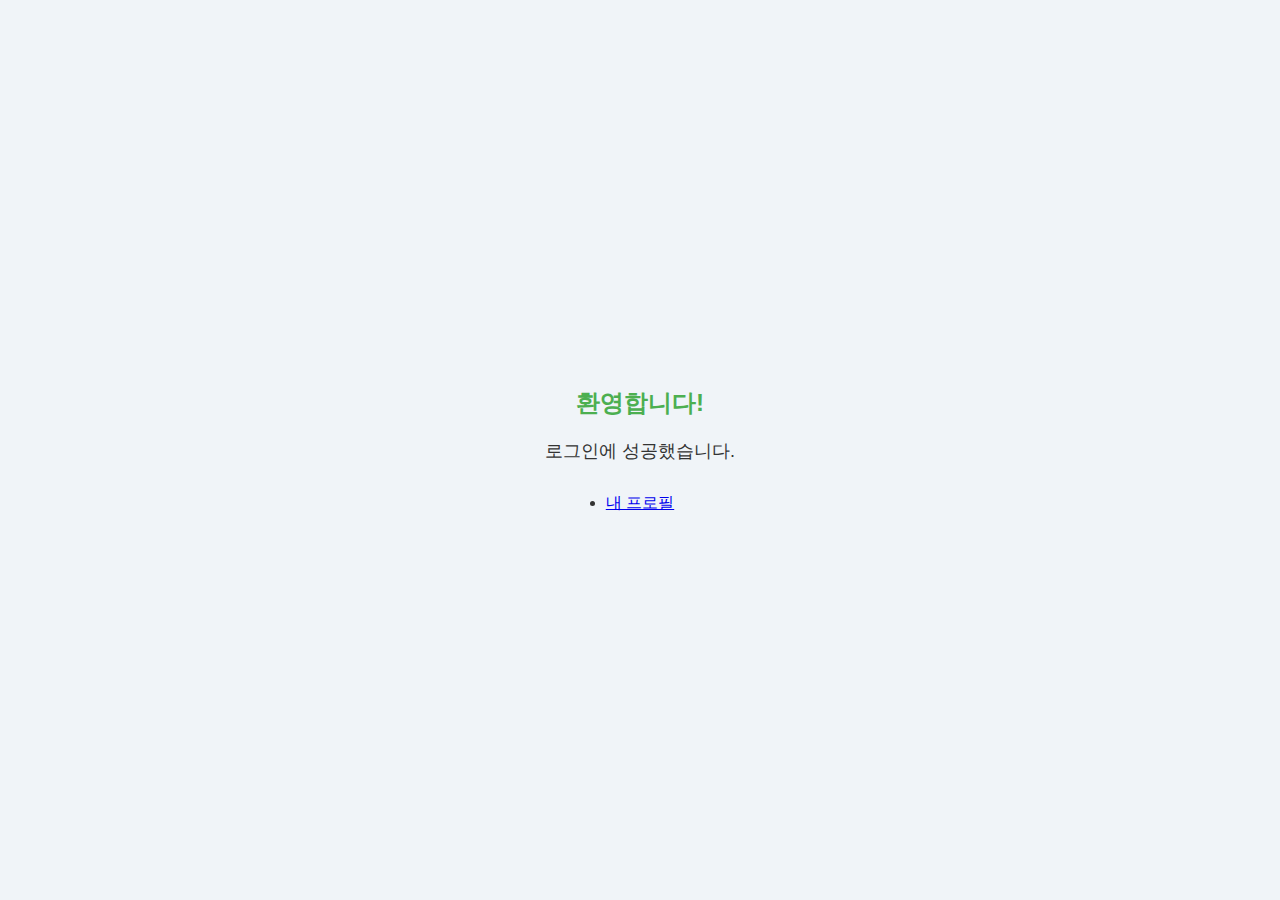
<file: templates/login2.html>
<!DOCTYPE html>
<html lang="ko">
<head>
  <meta charset="UTF-8">
  <meta name="viewport" content="width=device-width, initial-scale=1.0">
  <title>로그인 성공</title>
  <style>
    body {
      font-family: 'Arial', sans-serif;
      background-color: #f0f4f8;
      color: #333;
      margin: 0;
      padding: 0;
    }
    .container {
      display: flex;
      flex-direction: column;
      align-items: center;
      justify-content: center;
      height: 100vh;
    }
    .welcome-message {
      font-size: 24px;
      font-weight: bold;
      color: #4CAF50;
      margin-bottom: 20px;
    }
    .user-info {
      font-size: 18px;
      margin-bottom: 30px;
    }
    .action-buttons {
      display: flex;
      gap: 20px;
    }
    .action-button {
      padding: 12px 24px;
      font-size: 16px;
      background-color: #4CAF50;
      color: white;
      border: none;
      border-radius: 5px;
      cursor: pointer;
      text-align: center;
      text-decoration: none;
    }
    .action-button:hover {
      background-color: #45a049;
    }
    .logout-button {
      background-color: #f44336;
    }
    .logout-button:hover {
      background-color: #e53935;
    }
  </style>
</head>
<body>
  <div class="container">
    <div class="welcome-message">환영합니다!</div>
    <div class="user-info">로그인에 성공했습니다.</div>
    
        <li class="navbar-item">
          <a href="{{ url_for('profile') }}" class="btn btn-success">내 프로필</a>
         
    </div>
  </div>
</body>
</html>
</file>
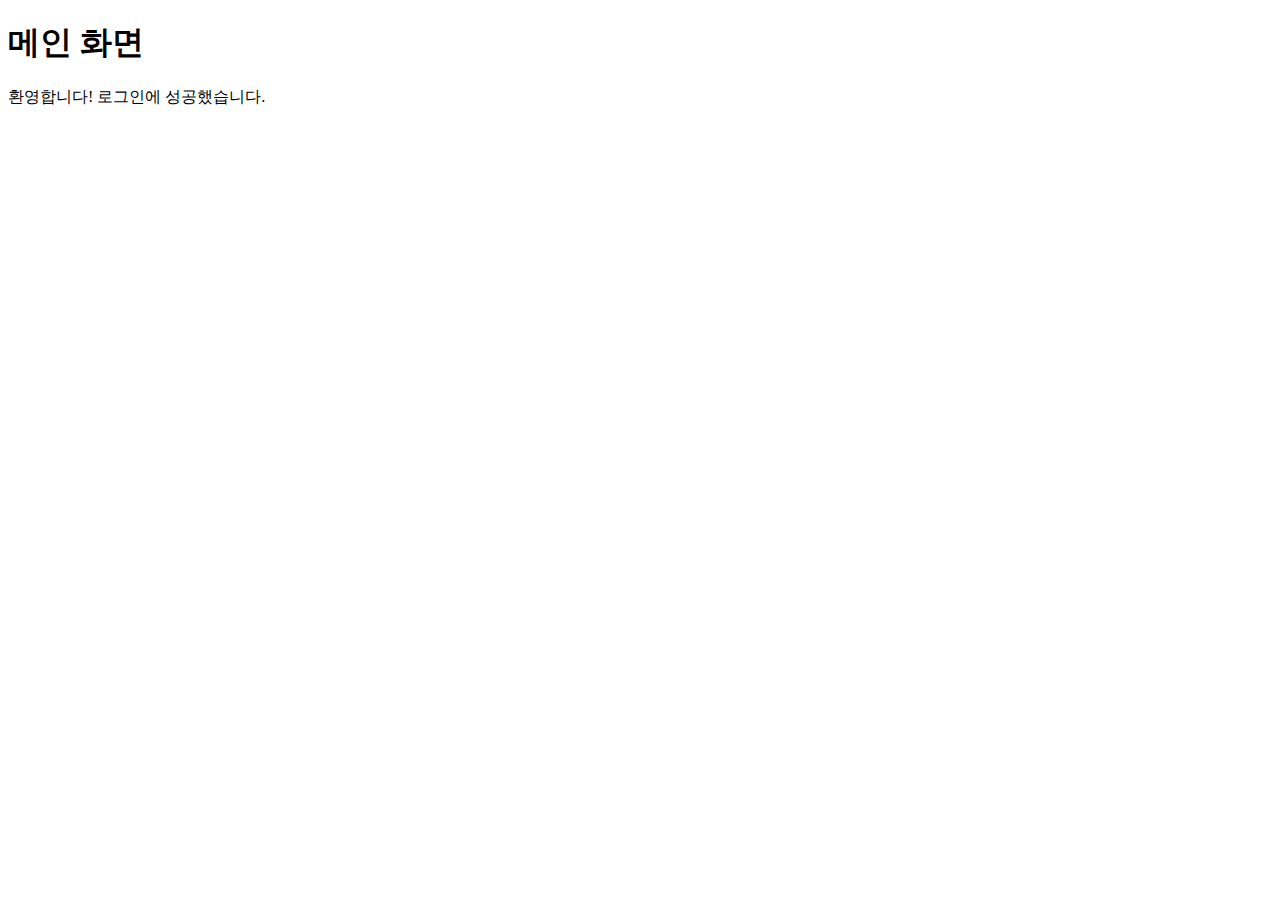
<file: templates/main.html>
<!DOCTYPE html>
<html lang="ko">
<head>
    <meta charset="UTF-8">
    <meta name="viewport" content="width=device-width, initial-scale=1.0">
    <title>메인 화면</title>
</head>
<body>
    <h1>메인 화면</h1>
    <p>환영합니다! 로그인에 성공했습니다.</p>
</body>
</html>
</file>
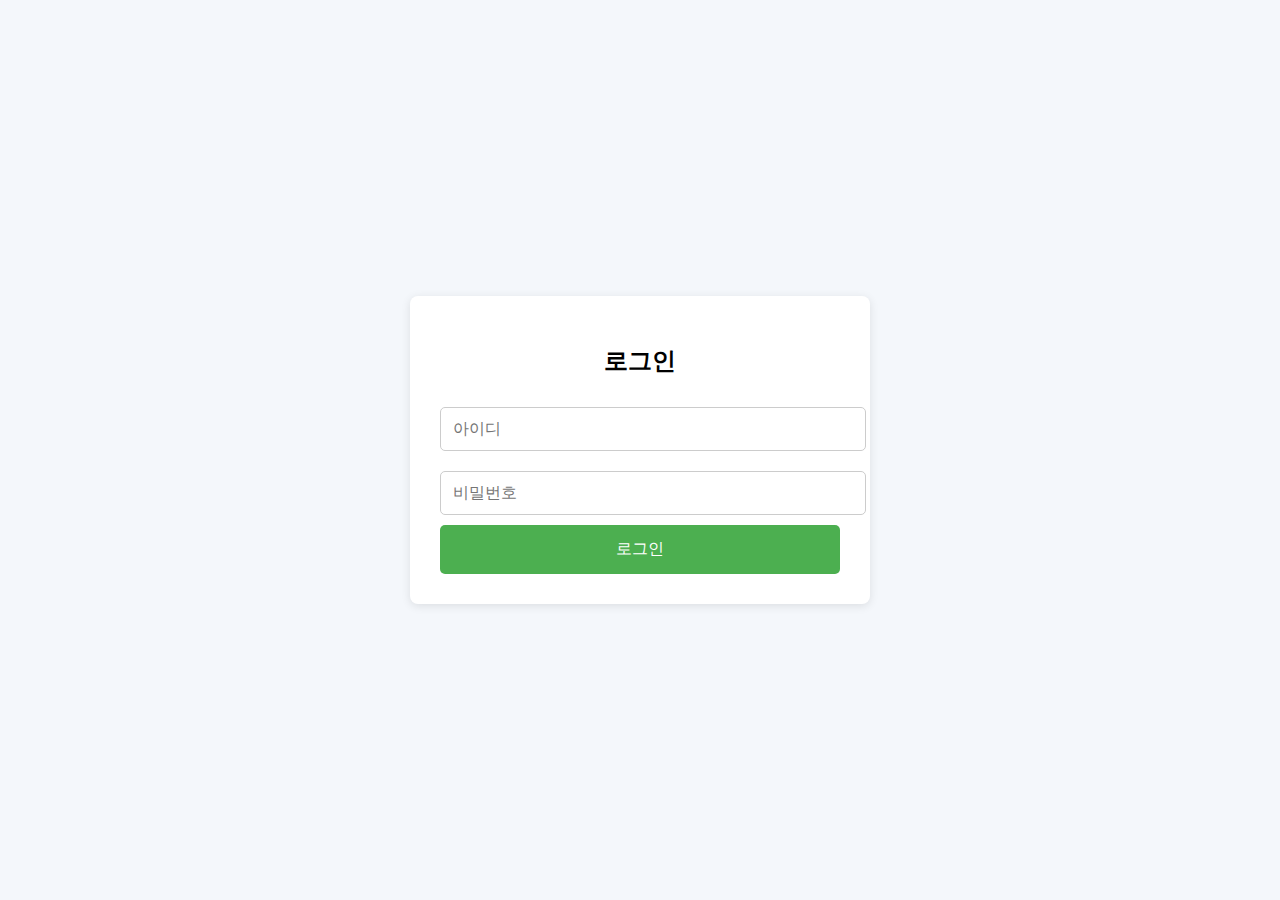
<file: templates/로그인.html>
<!DOCTYPE html>
<html lang="ko">
<head>
  <meta charset="UTF-8">
  <meta name="viewport" content="width=device-width, initial-scale=1.0">
  <title>로그인</title>
  <style>
    body {
      font-family: 'Arial', sans-serif;
      background-color: #f4f7fb;
      display: flex;
      justify-content: center;
      align-items: center;
      height: 100vh;
      margin: 0;
    }
    .login-container {
      background-color: white;
      padding: 30px;
      border-radius: 8px;
      box-shadow: 0 2px 10px rgba(0, 0, 0, 0.1);
      width: 400px;
      max-width: 100%;
    }
    h2 {
      text-align: center;
      margin-bottom: 20px;
      font-size: 24px;
    }
    .input-field {
      width: 100%;
      padding: 12px;
      margin: 10px 0;
      border: 1px solid #ccc;
      border-radius: 5px;
      font-size: 16px;
    }
    .input-field:focus {
      border-color: #4CAF50;
      outline: none;
    }
    .login-button {
      width: 100%;
      padding: 14px;
      background-color: #4CAF50;
      color: white;
      border: none;
      border-radius: 5px;
      font-size: 16px;
      cursor: pointer;
    }
    .login-button:hover {
      background-color: #45a049;
    }
    .error-message {
      color: red;
      font-size: 14px;
      text-align: center;
      display: none;
    }
    .user-info {
      display: none;
      background-color: white;
      padding: 20px;
      margin-top: 20px;
      border-radius: 8px;
      box-shadow: 0 2px 10px rgba(0, 0, 0, 0.1);
      width: 400px;
      text-align: center;
    }
    .logout-button {
      background-color: #f44336;
      color: white;
      padding: 12px 24px;
      border: none;
      border-radius: 5px;
      cursor: pointer;
      font-size: 16px;
      margin-top: 20px;
    }
    .logout-button:hover {
      background-color: #e53935;
    }
  </style>
</head>
<body>

  <div id="login-container" class="login-container">
    <h2>로그인</h2>
    <form id="loginForm" method="post">
      <input type="text" name="username" class="input-field" placeholder="아이디" required>
      <input type="password" name="password" class="input-field" placeholder="비밀번호" required>
      <button type="submit" class="login-button">로그인</button>
      <p class="error-message" id="error-message">아이디 또는 비밀번호가 잘못되었습니다.</p>
    </form>
  </div>

  <!-- 사용자 정보 페이지
  <div id="user-info" class="user-info">
    <h3>환영합니다, <span id="user-name"></span>님!</h3>
    <p>아이디: <span id="user-username"></span></p>
    <p>가입 날짜: <span id="user-join-date"></span></p>
    <button class="logout-button" id="logout-button">로그아웃</button>
  </div>

  <script>
    // 로그인 처리
    document.getElementById("loginForm").addEventListener("submit", function(event) {
      event.preventDefault();

      const username = document.getElementById("username").value;
      const password = document.getElementById("password").value;

      // 실제 서버 요청 부분은 아래와 같이 처리됩니다. 여기서는 예시로 고정된 값 사용.
      if (username === "testuser" && password === "testpassword") {
        // 로그인 성공: 사용자 정보를 표시
        document.getElementById("login-container").style.display = "none"; // 로그인 폼 숨기기
        document.getElementById("user-info").style.display = "block"; // 사용자 정보 표시

        // 사용자 정보 설정 (예시)
        document.getElementById("user-name").textContent = username;
        document.getElementById("user-username").textContent = username;
        document.getElementById("user-join-date").textContent = "2024-01-01";  // 가입일 예시

      } else {
        // 로그인 실패 시 에러 메시지 표시
        document.getElementById("error-message").style.display = "block";
      }
    });

    // 로그아웃 처리
    document.getElementById("logout-button").addEventListener("click", function() {
      // 로그아웃 시 로그인 폼을 다시 표시하고, 사용자 정보는 숨기기
      document.getElementById("login-container").style.display = "block";
      document.getElementById("user-info").style.display = "none";
    });
  </script>


  </ul>
</nav>


 -->


</body>
</html>
</file>
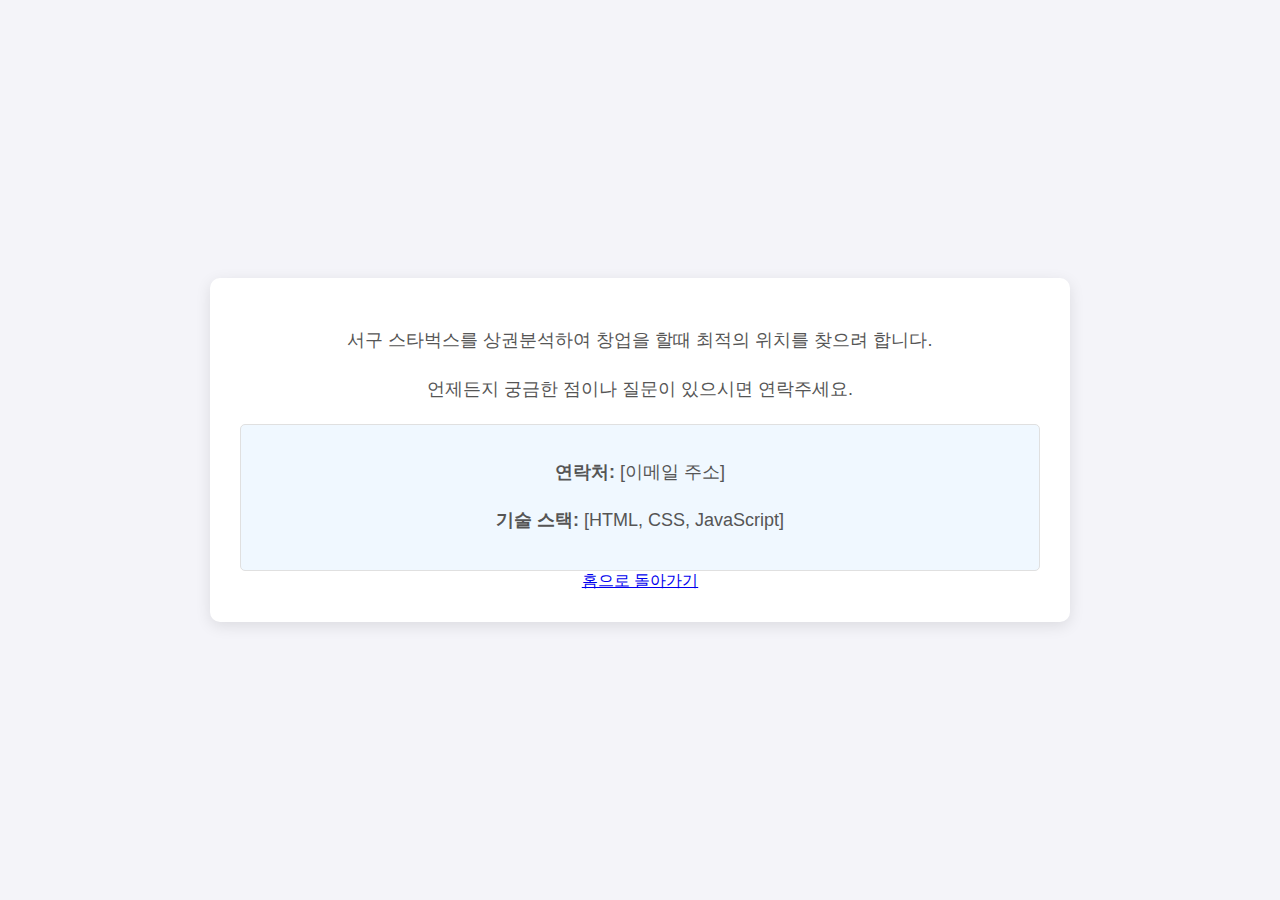
<file: templates/소개.html>
<!DOCTYPE html>
<html lang="ko">
<head>
    <meta charset="UTF-8">
    <meta name="viewport" content="width=device-width, initial-scale=1.0">
    <title>소개글 페이지</title>
    <style>
        body {
            font-family: 'Arial', sans-serif;
            background-color: #f4f4f9;
            margin: 0;
            padding: 0;
            display: flex;
            justify-content: center;
            align-items: center;
            height: 100vh;
        }
        .container {
            background-color: white;
            border-radius: 10px;
            padding: 30px;
            box-shadow: 0 4px 15px rgba(0, 0, 0, 0.1);
            width: 80%;
            max-width: 800px;
            text-align: center;
        }
        h1 {
            font-size: 36px;
            color: #333;
        }
        p {
            font-size: 18px;
            line-height: 1.6;
            color: #555;
            margin-bottom: 20px;
        }
        .highlight {
            font-weight: bold;
            color: #4CAF50;
        }
        .info {
            margin-top: 20px;
            font-size: 16px;
            color: #333;
            background-color: #f0f8ff;
            padding: 15px;
            border-radius: 5px;
            border: 1px solid #e0e0e0;
        }
    </style>
</head>
<body>

    <div class="container">
        <p>서구 스타벅스를 상권분석하여 창업을 할때 최적의 위치를 찾으려 합니다.</p>
        <p>언제든지 궁금한 점이나 질문이 있으시면 연락주세요.</p>

        <div class="info">
            <p><strong>연락처:</strong> [이메일 주소]</p>
            <p><strong>기술 스택:</strong> [HTML, CSS, JavaScript]</p>
        </div>

        <a href="{{ url_for('start') }}" class="return-home-btn">홈으로 돌아가기</a>
    </div>
   
</body>
</html>
</file>
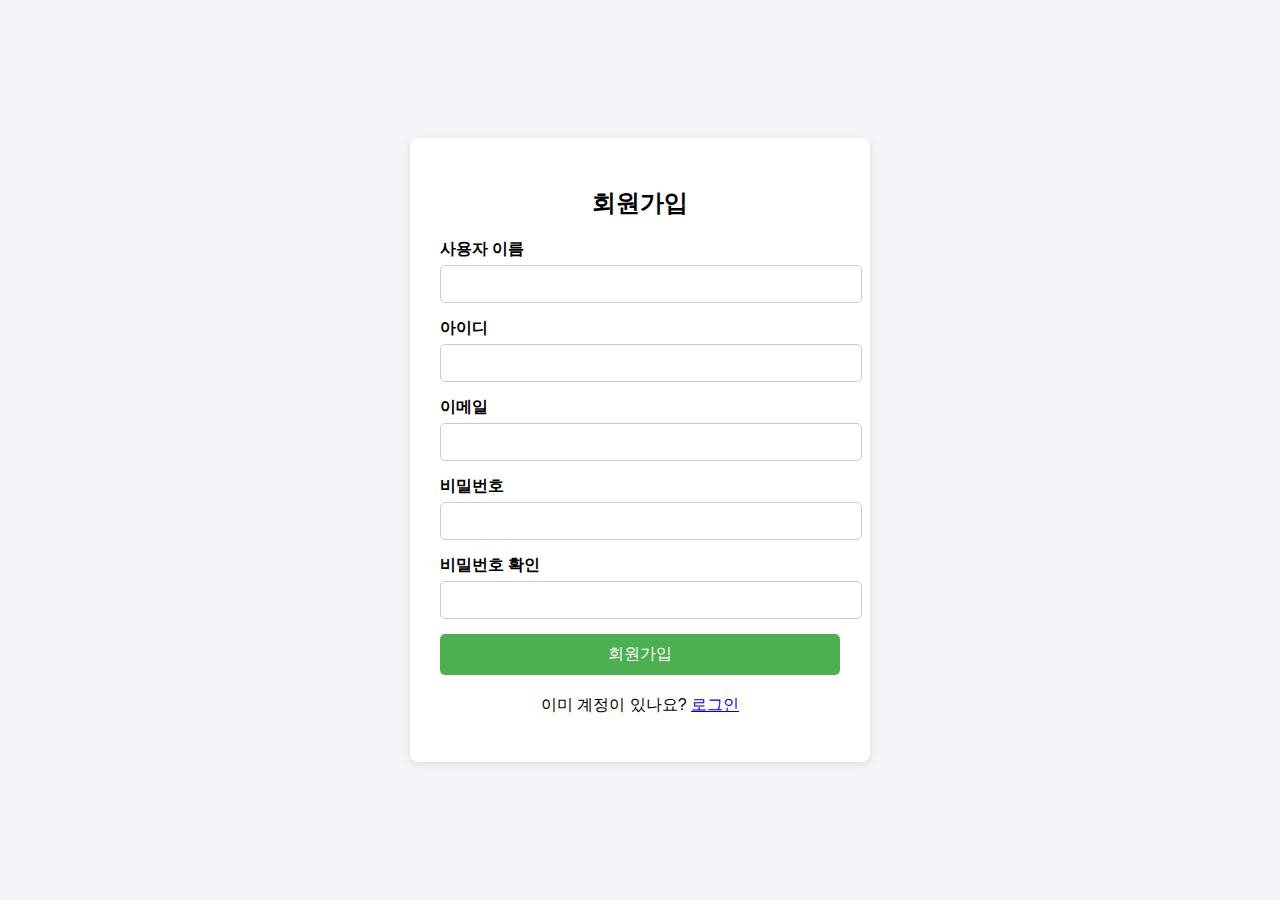
<file: templates/회원가입.html>
<!DOCTYPE html>
<html lang="ko">
<head>
    <meta charset="UTF-8">
    <meta name="viewport" content="width=device-width, initial-scale=1.0">
    <title>회원가입</title>
    <style>
        body {
            font-family: Arial, sans-serif;
            display: flex;
            justify-content: center;
            align-items: center;
            height: 100vh;
            margin: 0;
            background-color: #f4f4f9;
        }
        .signup-container {
            background-color: white;
            padding: 30px;
            border-radius: 8px;
            box-shadow: 0 2px 10px rgba(0, 0, 0, 0.1);
            width: 400px;
        }
        h2 {
            text-align: center;
            margin-bottom: 20px;
        }
        .form-group {
            margin-bottom: 15px;
        }
        label {
            display: block;
            font-weight: bold;
            margin-bottom: 5px;
        }
        input {
            width: 100%;
            padding: 10px;
            font-size: 14px;
            border: 1px solid #ccc;
            border-radius: 5px;
        }
        input[type="submit"] {
            background-color: #4CAF50;
            color: white;
            border: none;
            cursor: pointer;
            font-size: 16px;
        }
        input[type="submit"]:hover {
            background-color: #45a049;
        }
        .login-link {
            text-align: center;
            margin-top: 20px;
        }
    </style>
</head>
<body>

    <div class="signup-container">
        <h2>회원가입</h2>
        <form action="/register" method="POST">
            <div class="form-group">
                <label for="username">사용자 이름</label>
                <input type="text" id="username" name="username" required>
            </div>

            <div class="form-group">
                <label for="user-id">아이디</label>
                <input type="text" id="user-id" name="user_id" required>
            </div>

            <div class="form-group">
                <label for="email">이메일</label>
                <input type="email" id="email" name="email" required>
            </div>

            <div class="form-group">
                <label for="password">비밀번호</label>
                <input type="password" id="password" name="password" required>
            </div>

            <div class="form-group">
                <label for="confirm-password">비밀번호 확인</label>
                <input type="password" id="confirm-password" name="confirm-password" required>
            </div>

            <div class="form-group">
                <input type="submit" value="회원가입">
            </div>
        </form>

        <div class="login-link">
            <p>이미 계정이 있나요? <a href="/login">로그인</a></p>
        </div>
    </div>

</body>
</html>
</file>
